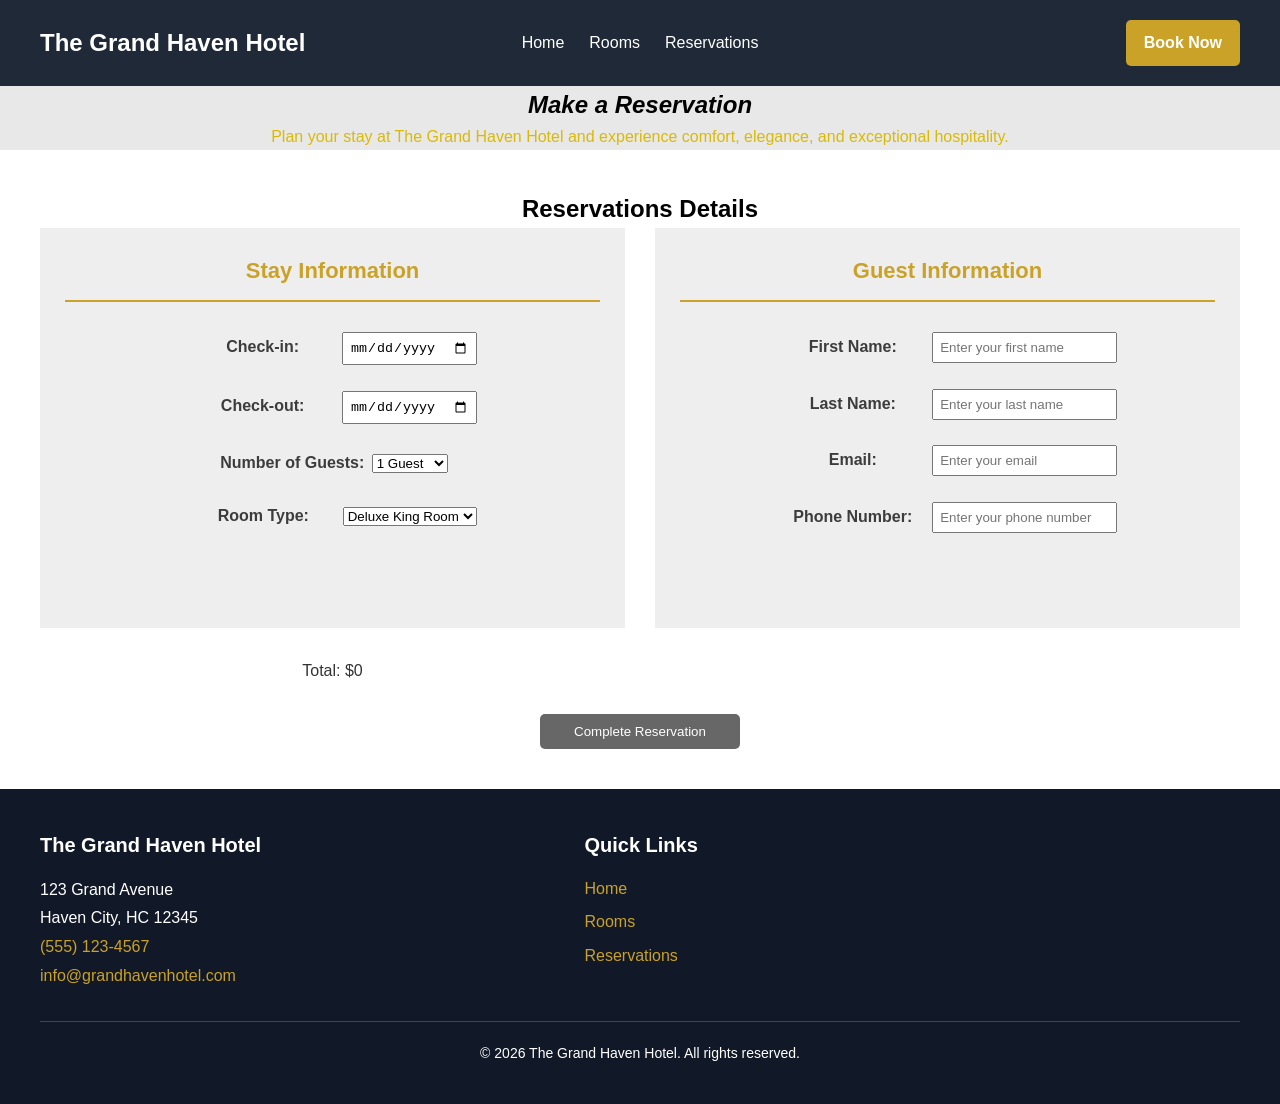
<file: reservations.html>
<!DOCTYPE html>
<html lang="en">

<head>
  <meta charset="UTF-8">
  <meta name="viewport" content="width=device-width, initial-scale=1.0">
  <title>The Grand Haven Hotel</title>
  <link rel="stylesheet" href="style.css">
</head>


<body>
  <header>
    <nav>
      <a href="index.html">The Grand Haven Hotel</a>
      <ul>

        <li>
          <a href="index.html">Home</a>
        </li>

        <li>
          <a href="rooms.html">Rooms</a>
        </li>

        <li>
          <a href="reservations.html">Reservations</a>
        </li>

      </ul>

      <a href="reservations.html">Book Now</a>
    </nav>
  </header>

  <main>

    <section class="reservation-hero">
      <h1>Make a Reservation</h1>
      <p>Plan your stay at The Grand Haven Hotel and experience comfort,
        elegance, and exceptional hospitality.</p>
    </section>

    <section class="reservations-form">
      <h2>Reservations Details</h2>

      <form id="reservation-form">

        <article>

          <h3>Stay Information</h3>

          <label for="check-in">Check-in: </label>
          <input id="check-in" type="date">

          <br><br>

          <label for="check-out">Check-out: </label>
          <input id="check-out" type="date">

          <br><br>

          <label for="guests">Number of Guests: </label>

          <select id="guests">
            <option value="1">1 Guest</option>
            <option value="2">2 Guests</option>
            <option value="3">3 Guests</option>
            <option value="4">4 Guests</option>
            <option value="5">5 Guests</option>
          </select>

          <br><br>

          <label for="room">Room Type: </label>
          <select id="room">
            <option value="deluxe-king">Deluxe King Room</option>
            <option value="ocean-view">Ocean View Room </option>
            <option value="suite-room">Suite Room</option>
          </select>

        </article>

        <article>

          <h3>Guest Information</h3>

          <label for="first-name">First Name: </label>
          <input id="first-name" type="text" placeholder="Enter your first name">

          <br><br>

          <label for="last-name">Last Name: </label>
          <input id="last-name" type="text" placeholder="Enter your last name">

          <br><br>

          <label for="email">Email: </label>
          <input id="email" type="email" placeholder="Enter your email">

          <br><br>



          <label for="phone">Phone Number: </label>
          <input id="phone" type="tel" placeholder="Enter your phone number">


        </article>

        <p id="total-price">Total: $0</p>



        <button type="submit">Complete Reservation</button>





      </form>

    </section>


  </main>

  <footer>

    <section>
      <h2>The Grand Haven Hotel</h2>
      <address>
        123 Grand Avenue<br>
        Haven City, HC 12345<br>
        <a href="tel:+15551234567">(555) 123-4567</a><br>
        <a href="mailto:info@grandhavenhotel.com">info@grandhavenhotel.com</a>
      </address>
    </section>

    <section>
      <h2>Quick Links</h2>
      <ul>
        <li>
          <a href="index.html">Home</a>
        </li>

        <li>
          <a href="rooms.html">Rooms</a>
        </li>

        <li>
          <a href="reservations.html">Reservations</a>
        </li>
      </ul>
    </section>


    <p>&copy; 2026 The Grand Haven Hotel. All rights reserved.</p>

  </footer>

  <script src="script.js"></script>



</body>

</html>
</file>
<file: style.css>
* {
  box-sizing: border-box;
  margin: 0;
  padding: 0;
}

body {
  font-family: Arial, sans-serif;
  /* If Arial isn't available, it will use sans-serif; */
  line-height: 1.6;
  color: #333;
  background-color: lightgray;
}

header {
  background-color: #1f2937;
  padding: 20px 40px;
}

nav {
  display: grid;
  /* allows us to arrange the hotel name, navigation links and Book now button horizontally */
  align-items: center;
  grid-template-columns: 1fr auto 1fr;
  /* pushes the items apart */
}

nav>a:first-of-type {
  /*selects The Grand Haven Hotel */
  color: white;
  text-decoration: none;
  font-size: 24px;
  font-weight: bold;
}

nav ul {
  /* Selects navigation <ul> */
  list-style: none;
  display: flex;
  gap: 25px;
  justify-self: center;
}

nav ul a {
  /* Selects the Home, Rooms, Amenities, About, and Reservations links*/
  color: white;
  text-decoration: none;
  font-size: 16px;
}

nav>a:last-of-type {
  justify-self: end;
  /* Selects Book Now*/
  background-color: #c9a227;
  color: white;
  text-decoration: none;
  padding: 10px 18px;
  border-radius: 5px;
  font-weight: bold;
}

nav ul a:hover {
  color: #c9a277;
}

nav>a:last-of-type:hover {
  background-color: #a8841f;
}

.hero {
  text-align: center;
  padding: 60px;
  background-color: white;
}

.hero img {
  width: 100%;
  max-width: 900px;
  height: 500px;
  border-radius: 5px;
  object-fit: cover;
}

.hero h2 {
  font-size: 20px;
  color: #c9a227;
  letter-spacing: 2px;
  margin-top: 20px;
}

.hero h1 {
  font-weight: 600;
  color: #1f2937;
  margin: 15px 0;

}

.hero p {
  max-width: 600px;
  margin: 0 auto;
}

.hero a {
  padding: 10px 20px;
  margin: 2px;
  text-decoration: none;
  border-radius: 4px;
  font-weight: bold;
  display: inline-block;
}

.hero a:first-of-type {
  background-color: #1f2937;
  color: white;
}

.hero a:last-of-type {
  background-color: #c9a227;
  color: white;
}

.hero a:hover {
  opacity: 0.8;
}

.booking {
  background-color: #1f2937;
  padding: 40px;
  text-align: center;
}

.booking h2 {
  font-size: 28px;
  color: white;
  margin-bottom: 20px;
}

.booking form {
  display: flex;
  justify-content: center;
  gap: 15px;
}

.booking label {
  color: white;
  font-weight: bold;
  margin-right: 5px;
}

.booking input {
  padding: 10px;
  border: 1px solid #ccc;
  border-radius: 5px;
  font-size: 16px;
}

.booking select {
  padding: 10px;
  border: 1px solid #ccc;
  border-radius: 5px;
  font-size: 16px;
}

.booking button {
  background-color: #c9a227;
  color: white;
  padding: 10px 18px;
  border: none;
  border-radius: 5px;
  font-weight: bold;
  cursor: pointer;
}

.featured-rooms {
  background-color: white;
  padding: 40px;
  text-align: center;
}

.featured-rooms h2 {
  font-size: 28px;
  color: #1f2937;
  margin-bottom: 10px;
}

.featured-rooms>p {
  margin-bottom: 30px;
  color: #555;
}

.featured-rooms>article {
  display: inline-block;
  vertical-align: top;
  width: 30%;
  margin: 1%;
  padding: 20px;
  background-color: #f5f5f5;
  border-radius: 5px;
  box-shadow: 0 2px 9px rgba(0, 0, 0, 0.1);
}

.featured-rooms img {
  width: 100%;
  height: 200px;
  object-fit: cover;
  border-radius: 5px;
}

.featured-rooms h3 {
  margin: 15px 0 10px;
  color: #1f2937;
}

.featured-rooms a {
  display: inline-block;
  margin-top: 10px;
  padding: 8px 15px;
  background-color: #1f2937;
  color: white;
  text-decoration: none;
  border-radius: 4px;
}

.amenities {
  background-color: white;
  padding: 40px;
  text-align: center;
}

.amenities h2 {
  font-size: 28px;
  color: #1f2937;
  margin-bottom: 40px;
}

.amenities>p {
  color: grey;
  margin-bottom: 40px;
}

.amenities-grid {
  display: grid;
  grid-template-columns: 1fr 1fr 1fr;
  gap: 20px;
}

.amenities-grid>article {
  background-color: #f5f5f5;
  padding: 20px;
  border-radius: 5px;
  box-shadow: 0 2px 9px rgba(0, 0, 0, 0.1);
}

.amenities-grid>article>h3 {
  color: #1f2937;
  margin-bottom: 10px;
  font-size: 20px;
}

.about-preview {
  background-color: #f5f5f5;
  padding: 60px 40px;
  text-align: center;
}

.about-preview h2 {
  font-size: 28px;
  color: #1f2937;
  margin-bottom: 15px;
}

.about-preview p {
  max-width: 700px;
  margin: 0 auto 25px;
  color: #555;
}

.about-preview img {
  width: 100%;
  max-width: 700px;
  height: 300px;
  object-fit: cover;
  border-radius: 5px;
  display: block;
  margin: 0 auto 20px;
}

.about-preview a {
  display: inline-block;
  background-color: #1f2937;
  color: white;
  padding: 10px 20px;
  text-decoration: none;
  border-radius: 5px;
}

.cta {
  background-color: #1f2937;
  color: white;
  text-align: center;
  padding: 60px 40px;
}

.cta h2 {
  font-size: 30px;
  margin-bottom: 15px;
}

.cta p {
  margin-bottom: 25px;
}

.cta a {
  display: inline-block;
  background-color: #c9a227;
  color: white;
  padding: 12px 24px;
  text-decoration: none;
  border-radius: 5px;
  font-weight: bold;
}

footer {
  background-color: #111827;
  color: white;
  padding: 40px;
}

footer section {
  display: inline-block;
  vertical-align: top;
  width: 45%;
}

footer h2 {
  margin-bottom: 15px;
  font-size: 20px;
}

footer address {
  font-style: normal;
  line-height: 1.8;
}

footer a {
  color: #c9a227;
  text-decoration: none;
}

footer ul {
  list-style: none;
}

footer li {
  margin-bottom: 8px;
}

footer>p {
  text-align: center;
  margin-top: 30px;
  padding-top: 20px;
  border-top: 1px solid #444;
  font-size: 14px;
}

.rooms-hero {
  background: #f5f5f5;
  text-align: center;
  padding: 60px 40px;
}

.rooms-hero h2 {
  font-size: 38px;
  color: black;
  margin-bottom: 12px;
  letter-spacing: 1px;
}

.rooms-hero p {
  font-size: 22px;
  color: #c9a227;
  margin: 0;
  font-style: italic;
}

.room-card {
  background-color: #f5f5f5;
  padding: 16px;
  border-radius: 8px;
  box-shadow: 0 3px 12px rgba(0, 0, 0, 0.12);
  overflow: hidden;

  display: flex;
  flex-direction: column;
}

.room-card img {
  width: 100%;
  height: 300px;
  object-fit: cover;
  border-radius: 5px;
}

.three-rooms a {
  display: inline-block;
  background-color: #c9a227;
  color: white;
  padding: 10px 18px;
  text-decoration: none;
  border-radius: 5px;
  font-weight: bold;
  font-weight: weight;
  margin-top: auto;
  align-self: center;

}

.three-rooms a:hover {
  background-color: #a8841f;
}

.three-rooms {
  background-color: white;
  display: grid;
  grid-template-columns: repeat(3, 1fr);
  gap: 20px;
  padding: 60px 40px;
}

.three-rooms h2 {
  grid-column: 1/-1;
  text-align: center;
}

.room-card h3 {
  color: #1f2937;
  font-size: 20px;
  margin: 14px 0 8px;
}

.room-card>p {
  color: #555;
  margin-bottom: 12px;
  font-style: italic;
}

.card-card ul {
  margin: 10px 0 20px 20px;
  color: #555;
}

.room-price {
  margin-top: 20px;
  font-weight: bold;

}

.reservation-hero {
  background-color: rgb(232, 232, 232);
  text-align: center;
}

.reservation-hero h1 {
  color: black;
}

.reservations-form {
  background-color: rgb(255, 255, 255);
  text-align: center;
  padding: 40px;
}

.reservations-form h2 {
  color: rgb(0, 0, 0);
}

.reservations-form label {
  display: inline-block;
  width: 150px;
  font-weight: bold;
  color: rgb(60, 60, 60);
  margin-bottom: 2px;
}

.reservations-form article h3 {
  font-size: 22px;
  color: #c9a227;
  margin-bottom: 30px;
  padding-bottom: 12px;
  border-bottom: 2px solid #c9a227;
}

.reservations-form form {
  display: grid;
  grid-template-columns: 1fr 1fr;
  gap: 30px;
}

.reservations-form article {
  padding: 25px;
  background-color: rgb(239, 238, 238);
  min-height: 400px;
}

.reservations-form input {
  padding: 6px;
}

.reservations-form button {
  grid-column: 1 / -1;
  justify-self: center;
  background-color: rgb(104, 103, 103);
  color: white;
  padding: 10px 20px;
  border: none;
  border-radius: 5px;
  width: 200px;
}

.reservation-hero h1 {
  color: c9a227;
  font-style: italic;
}

.reservation-hero p {
  color: rgb(218, 186, 3);
}
</file>
